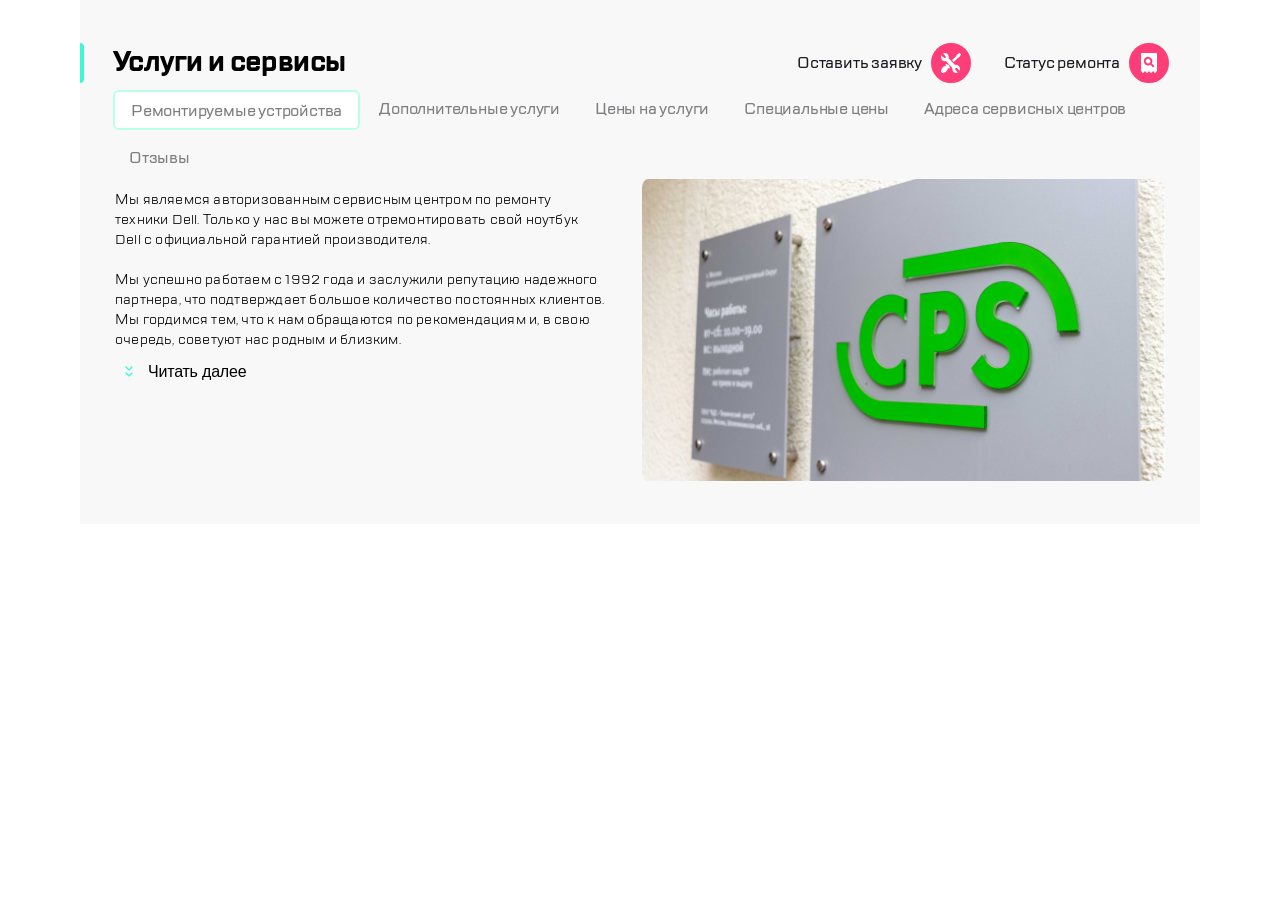
<file: project-web-core/index.html>
<!DOCTYPE html>
<html lang="en">

<head>
    <meta charset="UTF-8">
    <meta name="viewport" content="width=device-width, initial-scale=1.0">
    <title>Сервисный центр CPS </title>
    <link rel="stylesheet" href="css/style.css">
    <link rel="stylesheet" href="css/fonts.css">
</head>

<body>
    <header class="header">
        <!--гамбургер - button или div ?-->
        <button class="round round--pink-full">
            <div class="hamburger">
                <span class ="hamburger__item"></span></div>
        </button>


        <a href="#" class="logo">
            <img src="img/logo.svg" alt="logo" class="logo__img">
        </a>


        <ul class="group-icons">
            <li class="group-icons__item">
                <button class="round round--pink-full">
                    <img src="icons/header/call.svg" alt="Звонок">
                </button>
            </li>
            <li class="group-icons__item">
                <button class="round round--pink-full">
                    <img src="icons/header/chat.svg" alt="Чат">
                </button>
            </li>
            <li class="group-icons__item">
                <button class="round round--pink-full">
                    <img src="icons/header/profile.svg" alt="Профиль">
                </button>
            </li>
        </ul>

        <ul class="repair-group-icons">
            <li class="repair-group-icons__item">
                <button class="round round--pink-full">
                    <img src="icons/header/repair.svg" alt="Оставить заявку">
                </button>
            </li>
            <li class="repair-group-icons__item">
                <button class="round round--pink-full">
                    <img src="icons/header/сheckstatus.svg" alt="Статус ремонта">
                </button>
            </li>
        </ul>
    </header>
    <main class="main">

        <h2 class="main__title">Услуги и сервисы</h2>

        <ul class="main__repair-group-icons repair-group-icons">
            <li>
                <a href="#">Оставить заявку
                    <button class="round round--pink-full">
                        <img src="icons/header/repair.svg" alt="Оставить заявку">
                    </button>
                </a>
            </li>
            <li>
                <a href="#">Статус ремонта
                    <button class="round round--pink-full">
                        <img src="icons/header/сheckstatus.svg" alt="Статус ремонта">
                    </button>
                </a>
            </li>
        </ul>

        <nav class="main__navigation navigation">
            <ul class="navigation__list">
                <li class="navigation__item navigation__item--active">
                    <a href="">Ремонтируемые устройства</a>
                </li>
                <li class="navigation__item">
                    <a href="">Дополнительные услуги</a>
                </li>
                <li class="navigation__item"><a href="">Цены на услуги</a>
                </li>
                <li class="navigation__item">
                    <a href="">Специальные цены</a>
                </li>
                <li class="navigation__item">
                    <a href="">Адреса сервисных центров</a>
                </li>
                <li class="navigation__item">
                    <a href="">Отзывы</a>
                </li>
            </ul>
        </nav>

        <section class="description">
            <div class="description__text-wrapper">
                <div class="description__text">
                    <p>Мы являемся авторизованным сервисным центром по ремонту техники Dell. Только у нас вы можете
                        отремонтировать свой ноутбук Dell с официальной гарантией производителя.</p>

                    <p><br>Мы успешно работаем с 1992 года и заслужили репутацию надежного партнера,
                        что подтверждает большое количество постоянных клиентов. Мы гордимся тем,
                        что к нам обращаются по рекомендациям и, в свою очередь, советуют нас родным и близким.</p>
                </div>
                <button class="description__more more">Читать далее</button>
            </div>
            <img class="description__photo" src="img/main-photo.jpg" alt="Фото с логотипом сервиса">
        </section>
    </main>
</body>

</html>
</file>
<file: project-web-core/css/style.css>
html {
    box-sizing: border-box;
    font-family: 'TT Lakes', sans-serif;
}

*,
*:before,
*:after {
    box-sizing: inherit;
    margin: 0;
    padding: 0;
}


/* Кружочки под иконки */

.round {
    width: 40px;
    height: 40px;
    border: 2px solid #ff3e79;
    border-radius: 100%;
    display: flex;
    justify-content: center;
    align-items: center;
    cursor: pointer;

}
.round:hover{
    box-shadow: 0 0 10px #ff3e79;
    
}

.round--pink-full {
    background-color: #ff3e79;
}


/* Гамбургер */

.hamburger {
    position: relative;
    width: 18px;
    height: 16px;
    display: flex;
    justify-content: left;
    align-items: center;
}

.hamburger__item {
    display: block;
    width: 10px;
    height: 2px;
    background-color: #fff;
    border-radius: 1px;
}

.hamburger__item::before {
    content: '';
    position: absolute;
    top: 0;
    display: block;
    width: 18px;
    height: 2px;
    background-color: #fff;
    border-radius: 1px;
}

.hamburger__item::after {
    content: '';
    position: absolute;
    bottom: 0;
    display: block;
    width: 14px;
    height: 2px;
    background-color: #fff;
    border-radius: 1px;
}


/* "Читать далее" и "Показать все" */
/* КНОПКИ ИЛИ ССЫЛКИ? */
.more {
    font-size: 16px;
    font-weight: 500;
    line-height: 1.5;
    letter-spacing: -0.2px;
    border: none;
    background-color: #f8f8f8;
    position: relative;
    cursor: pointer;
}

.more:hover {
    color: #ff3e79;
}

.more::before {
    content: url("../icons/arrow-down.svg");
    position: absolute;
    left: -23px;
}


/* 320px */
.header {
    min-width: 320px;
    height: 89px;
    background-color: #fff;
    padding: 18px 16px;
    display: flex;
    justify-content: space-between;
    align-items: center;
    border-bottom: 2px solid #d9fff5;
}


.logo {
    height: 52px;
}



/* Скрываем блок с иконками для мобилки */
.group-icons {
    display: none;
    list-style-type: none;
}

.repair-group-icons {
    display: flex;
    justify-content: space-between;
    align-items: center;
    width: 117px;
    list-style-type: none;
}

.repair-group-icons::before {
    content: '';
    width: 2px;
    height: 32px;
    background-color: #eaeaea;
}

.main {
    background-color: #f8f8f8;
    padding: 25px 0;
    position: relative;
    overflow: hidden;
}

.main__title {
    margin-left: 16px;
    font-size: 28px;
    font-weight: 700;
    letter-spacing: -0.6px;
}

.main__title::before {
    content: "";
    display: block;
    position: absolute;
    left: -4px;
    width: 8px;
    height: 40px;
    border-radius: 4px;
    background-color: #41f6d7;
}

/* Скрываем иконки предназначенные для десктопа */
.main__repair-group-icons {
    display: none;
}


.navigation__list {
    display: flex;
    margin-top: 24px;
    margin-left: 14px;
    overflow: scroll;
    list-style: none;
    scrollbar-width: none;
}

.navigation__item {
    display: block;
    height: 40px;
    margin-right: 3px;
    padding: 8px 16px
}

.navigation__item:not(.navigation__item--active) a:hover {
    color: #ff3e79;
}

.navigation__item a {
    font-size: 16px;
    font-weight: 500;
    color: #7e7e82;
    text-decoration: none;
    white-space: nowrap;
    letter-spacing: -0.2px;
}

/* Добавляем рамку активному пункту меню */
.navigation__item--active {
    border: solid 2px #b8ffec;
    border-radius: 6px;
    background-color: #fff;
}

.navigation__item--active a {
    cursor: default;
}

.description {
    padding: 26px 0;
}


.description__text-wrapper {
    padding: 0 16px;
    font-size: 14px;
    font-weight: 400;
    line-height: 1.29;
    letter-spacing: 0.2px;
}

.description__text {
    height: 90px;
    overflow: hidden;
}

.description__more {
    margin-top: 15px;
    margin-left: 32px;
}

.description__photo {
    display: block;
    margin-top: 12px;
    width: 100vw;
}


/* 576px */
@media (min-width: 576px) {

    .header {
        padding: 18px 24px;
    }

    .logo {
        width: 34%;
        position: relative;
        display: flex;
        align-items:center;
    }

    .logo__img {
        display: block;
        align-self: flex-end;
    }

    .logo::before {
        content: '';
        display: block;
        margin-right: 22px;
        width: 2px;
        height: 32px;
        background-color: #eaeaea;
    }

    .group-icons {
        display: flex;
        width: 152px;
        justify-content: space-between;
    }

    .main__title {
        margin-left: 24px;
    }

    .navigation__list {
        margin-top: 32px;
        margin-left: 22px;
    }

    .description {
        padding: 31px 15px;
        display: flex;
        justify-content: space-around;
    }

    .description__text-wrapper {
        width: 45%;
        padding: 2px 20px 2px 0;
        line-height: 1.43;
    }

    .description__text {
        height: 120px;
    }

    .description__more {
        margin-top: 10px;
        margin-left: 33px;
    }

    .description__photo {
        margin-top: 0;
        width: 50%;
        padding-left: 10px;
        border-radius: 3%;
    }
}

@media (min-width: 768px) {

    .logo {
        width: 49%;
    } 

    .description__text {
        height: 160px;
    }

}


@media (min-width: 1024px) {
    
    .header {
        display: none;
    }

    .main{
        margin: 0 auto;
        max-width: 1120px;
        padding: 43px 9px          ;
    }
    
    .repair-group-icons::before {
        display: none;
    }
    .main__repair-group-icons {
        display: flex;
        position: absolute;
        top: 43px;
        right: 31px;
        width: 372px;
    }



    .main__repair-group-icons a{
        display: flex;
        text-decoration: none;
        font-size: 16px;
        font-weight: 500;
        letter-spacing: -0.2px;
        color: #1b1c21;
        align-items: center;
    }  

    .main__repair-group-icons a:hover {
        color: #7e7e82;
    }

    .main__repair-group-icons a:hover > .round{
        box-shadow: 0 0 10px #ff3e79;
    }

    .main__repair-group-icons a > button {
        margin-left: 9px;
    }

    .navigation__list {
        margin-top: 0;
        margin-left: 24px;
        overflow: hidden;
        flex-wrap: wrap;
    }

    .navigation__item {
        margin-top: 9px;
    }

    .description {
        padding: 0px 18px;
    }

    .description__text-wrapper {
        width: 47%;
        padding: 11px 10px 2px 0;
    }

}
</file>
<file: project-web-core/css/fonts.css>
@font-face {
    font-family: 'TT Lakes';
    src: url('../fonts/TTLakes-Bold.eot');
    src: local('../fonts/TT Lakes Bold'), local('TTLakes-Bold'),
        url('../fonts/TTLakes-Bold.eot?#iefix') format('embedded-opentype'),
        url('../fonts/TTLakes-Bold.woff') format('woff'),
        url('../fonts/TTLakes-Bold.ttf') format('truetype');
    font-weight: 700;
    font-style: normal;
}

@font-face {
    font-family: 'TT Lakes';
    src: url('../fonts/TTLakes-Medium.eot');
    src: local('../fonts/TT Lakes Medium'), local('TTLakes-Medium'),
        url('../fonts/TTLakes-Medium.eot?#iefix') format('embedded-opentype'),
        url('../fonts/TTLakes-Medium.woff') format('woff'),
        url('../fonts/TTLakes-Medium.ttf') format('truetype');
    font-weight: 500;
    font-style: normal;
}

@font-face {
    font-family: 'TT Lakes';
    src: url('../fonts/TTLakes-Regular.eot');
    src: local('../fonts/TT Lakes Regular'), local('TTLakes-Regular'),
        url('../fonts/TTLakes-Regular.eot?#iefix') format('embedded-opentype'),
        url('../fonts/TTLakes-Regular.woff') format('woff'),
        url('../fonts/TTLakes-Regular.ttf') format('truetype');
    font-weight: 400;
    font-style: normal;
}
</file>
